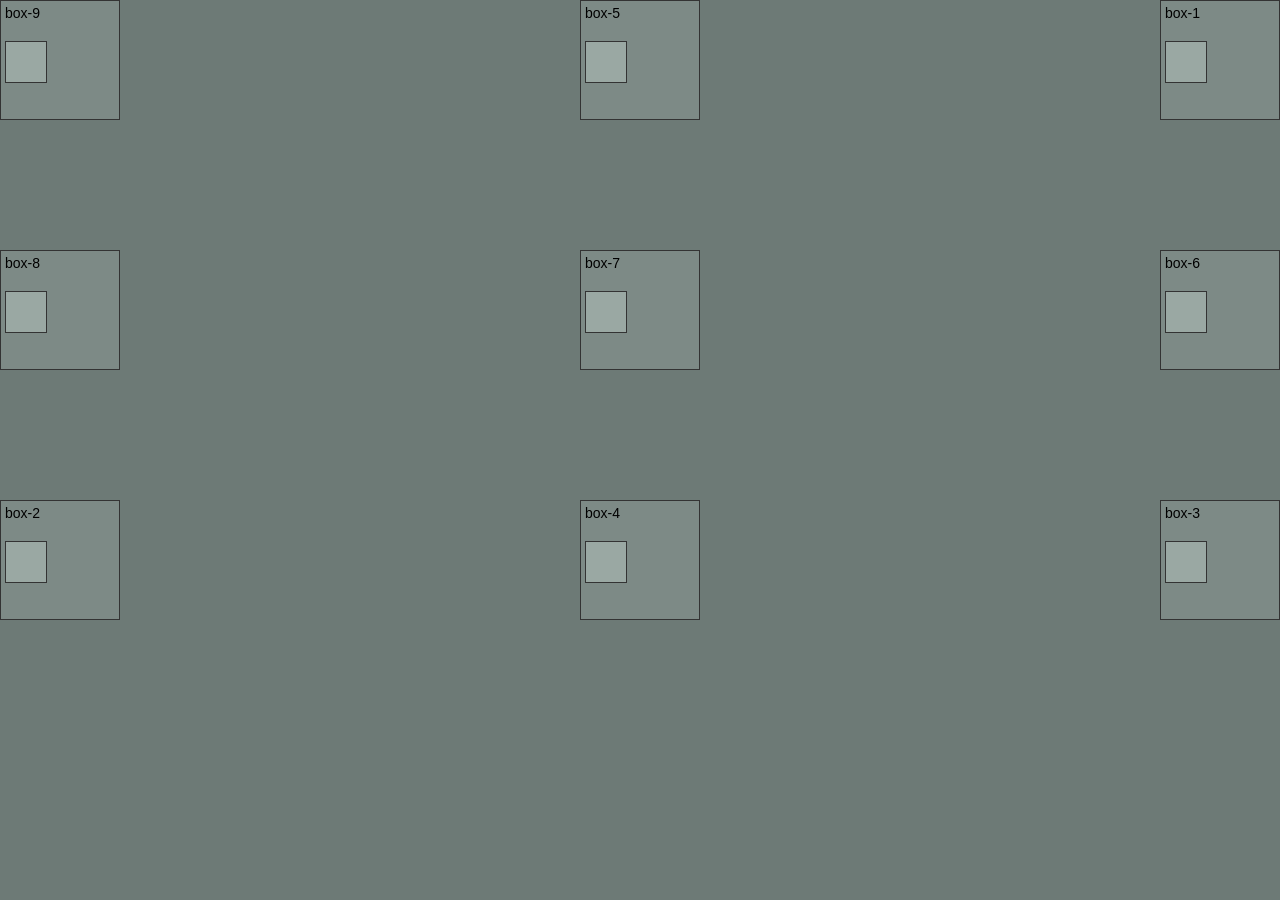
<file: jenil tilala html/16-07-2026/index.html>
<!DOCTYPE html>
<html lang="hi">
<head>
<meta charset="UTF-8">
<title>Box Layout</title>
<style>
  body {
    margin: 0;
    background: #6d7a76;
  }

  .container {
    display: grid;
    grid-template-columns: repeat(3, 1fr);
    grid-template-rows: repeat(3, 250px);
    height: 100vh;
    align-items: start;
  }

  .box {
    width: 120px;
    height: 120px;
    border: 1px solid #333;
    box-sizing: border-box;
    font-family: sans-serif;
    font-size: 14px;
    padding: 4px;
    background: #7d8a86;
  }

  .col-left  { justify-self: start; }
  .col-center{ justify-self: center; }
  .col-right { justify-self: end; }

  .small-box {
    width: 40px;
    height: 40px;
    border: 1px solid #333;
    background: #9aa8a3;
    margin-top: 20px;
  }
</style>
</head>
<body>
  <div class="container">
    <div class="box col-left">box-9<div class="small-box"></div></div>
    <div class="box col-center">box-5<div class="small-box"></div></div>
    <div class="box col-right">box-1<div class="small-box"></div></div>

    <div class="box col-left">box-8<div class="small-box"></div></div>
    <div class="box col-center">box-7<div class="small-box"></div></div>
    <div class="box col-right">box-6<div class="small-box"></div></div>

    <div class="box col-left">box-2<div class="small-box"></div></div>
    <div class="box col-center">box-4<div class="small-box"></div></div>
    <div class="box col-right">box-3<div class="small-box"></div></div>
  </div>
</body>
</html>
</file>
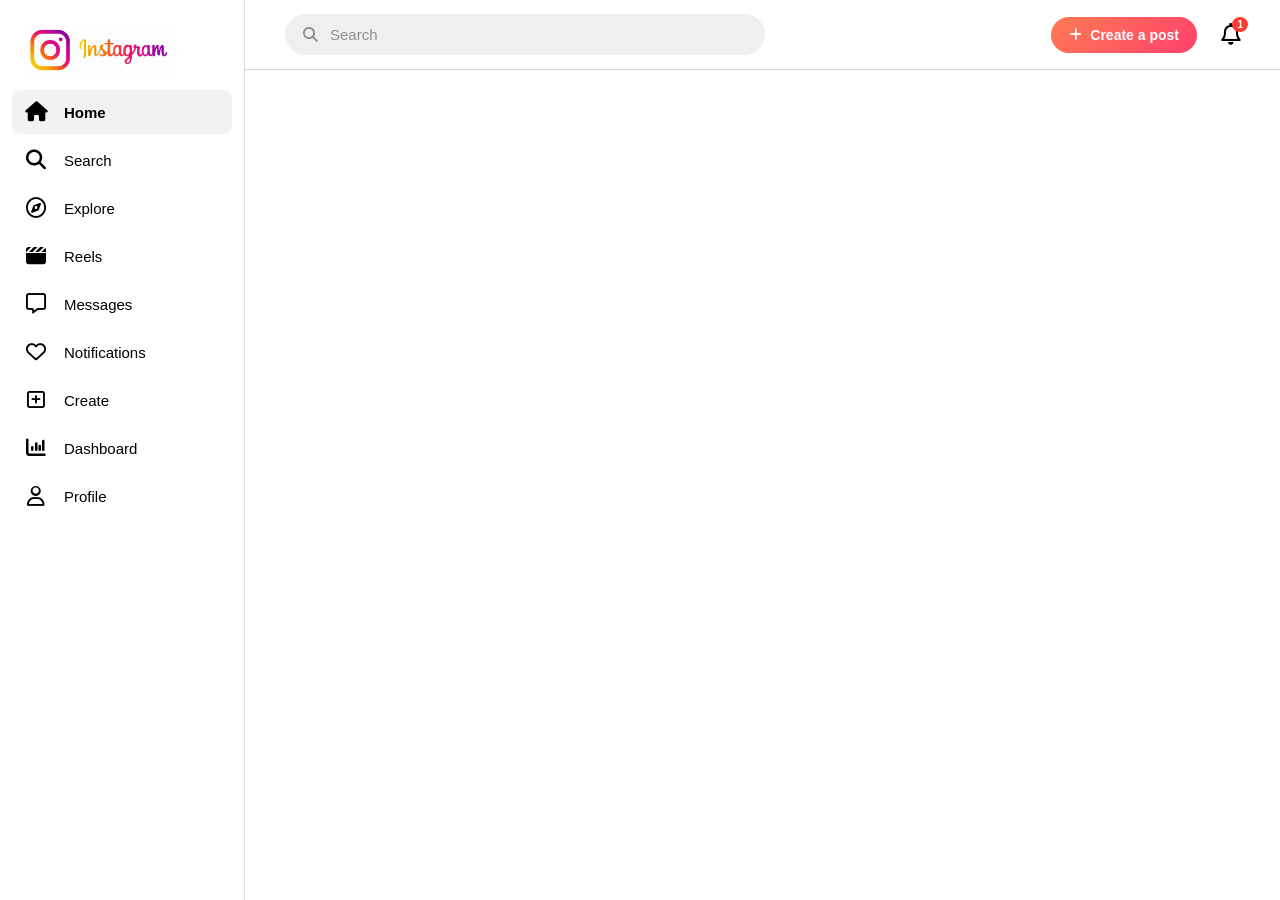
<file: jenil tilala html/31-07-2026/index.html>
<!DOCTYPE html>
<html lang="en">
<head>
    <meta charset="UTF-8">
    <meta name="viewport" content="width=device-width, initial-scale=1.0">
    <title>Instagram Layout</title>
    <!-- FontAwesome for Icons -->
    <link rel="stylesheet" href="https://cdnjs.cloudflare.com/ajax/libs/font-awesome/6.4.0/css/all.min.css">
    <!-- Custom CSS -->
    <link rel="stylesheet" href="style.css">
</head>
<body>

    <div class="container">
        <!-- Sidebar Navigation -->
        <aside class="sidebar">
            <div class="logo-container">
                <!-- Aapki di gayi logo image -->
                <img src="images/images.jpg" alt="Instagram Logo" class="insta-logo">
            </div>
            <ul class="nav-links">
                <li><a href="#" class="active"><i class="fa-solid fa-house"></i> Home</a></li>
                <li><a href="#"><i class="fa-solid fa-magnifying-glass"></i> Search</a></li>
                <li><a href="#"><i class="fa-regular fa-compass"></i> Explore</a></li>
                <li><a href="#"><i class="fa-solid fa-clapperboard"></i> Reels</a></li>
                <li><a href="#"><i class="fa-regular fa-message"></i> Messages</a></li>
                <li><a href="#"><i class="fa-regular fa-heart"></i> Notifications</a></li>
                <li><a href="#"><i class="fa-regular fa-square-plus"></i> Create</a></li>
                <li><a href="#"><i class="fa-solid fa-chart-column"></i> Dashboard</a></li>
                <li><a href="#"><i class="fa-regular fa-user"></i> Profile</a></li>
            </ul>
        </aside>

        <!-- Main Content Area -->
        <main class="main-content">
            <!-- Top Navbar -->
            <header class="top-navbar">
                <div class="search-box">
                    <i class="fa-solid fa-magnifying-glass search-icon"></i>
                    <input type="text" placeholder="Search">
                </div>
                <div class="nav-actions">
                    <button class="create-post-btn">
                        <i class="fa-solid fa-plus"></i> Create a post
                    </button>
                    <div class="notification-icon">
                        <i class="fa-regular fa-bell"></i>
                        <span class="badge">1</span>
                    </div>
                </div>
            </header>

            <!-- Dynamic Feed / Content Space -->
            <div class="feed-container">
                <!-- Content goes here -->
            </div>
        </main>
    </div>

</body>
</html>
</file>
<file: jenil tilala html/31-07-2026/style.css>
* {
    margin: 0;
    padding: 0;
    box-sizing: border-box;
    font-family: -apple-system, BlinkMacSystemFont, "Segoe UI", Roboto, Helvetica, Arial, sans-serif;
}

body {
    background-color: #ffffff;
    color: #000;
}

.container {
    display: flex;
    height: 100vh;
    width: 100vw;
    overflow: hidden;
}

/* Sidebar Styling */
.sidebar {
    width: 245px;
    background-color: #ffffff;
    border-right: 1px solid #dbdbdb;
    display: flex;
    flex-direction: column;
    padding: 20px 12px;
    height: 100vh;
    position: fixed;
    top: 0;
    left: 0;
    z-index: 10;
}

.logo-container {
    padding: 5px 12px 15px 12px;
    display: flex;
    align-items: center;
}

.insta-logo {
    width: 150px;
    height: 50px;
    object-fit: contain;
    object-position: left;
}

.nav-links {
    list-style: none;
    display: flex;
    flex-direction: column;
    gap: 4px;
}

.nav-links li a {
    display: flex;
    align-items: center;
    gap: 16px;
    text-decoration: none;
    color: #000000;
    font-size: 15px;
    padding: 12px;
    border-radius: 8px;
    transition: background-color 0.2s ease;
}

.nav-links li a:hover,
.nav-links li a.active {
    background-color: #f2f2f2;
    font-weight: 600;
}

.nav-links li a i {
    font-size: 20px;
    width: 24px;
    text-align: center;
}

/* Main Content Styling */
.main-content {
    margin-left: 245px;
    flex: 1;
    display: flex;
    flex-direction: column;
    height: 100vh;
}

/* Top Navbar Styling */
.top-navbar {
    height: 70px;
    background-color: #ffffff;
    border-bottom: 1px solid #dbdbdb;
    display: flex;
    align-items: center;
    justify-content: space-between;
    padding: 0 40px;
}

/* Aur lamba search bar */
.search-box {
    position: relative;
    display: flex;
    align-items: center;
}

.search-box input {
    background-color: #efefef;
    border: none;
    outline: none;
    padding: 12px 20px 12px 45px;
    border-radius: 30px; /* Fully curved / Pill shape */
    width: 480px; /* Width aur zyada lamba kar diya hai */
    font-size: 15px;
    color: #000000;
}

.search-box input::placeholder {
    color: #8e8e8e;
}

.search-icon {
    position: absolute;
    left: 18px;
    color: #8e8e8e;
    font-size: 15px;
}

.nav-actions {
    display: flex;
    align-items: center;
    gap: 24px;
}

.create-post-btn {
    background: linear-gradient(135deg, #ff7b54, #ff416c);
    color: white;
    border: none;
    padding: 10px 18px;
    border-radius: 20px;
    font-size: 14px;
    font-weight: 600;
    cursor: pointer;
    display: flex;
    align-items: center;
    gap: 8px;
}

.create-post-btn:hover {
    opacity: 0.9;
}

.notification-icon {
    position: relative;
    font-size: 22px;
    cursor: pointer;
}

.badge {
    position: absolute;
    top: -5px;
    right: -8px;
    background-color: #ff3b30;
    color: white;
    font-size: 10px;
    padding: 2px 5px;
    border-radius: 50%;
    font-weight: bold;
}

.feed-container {
    flex: 1;
    background-color: #ffffff;
}
</file>
